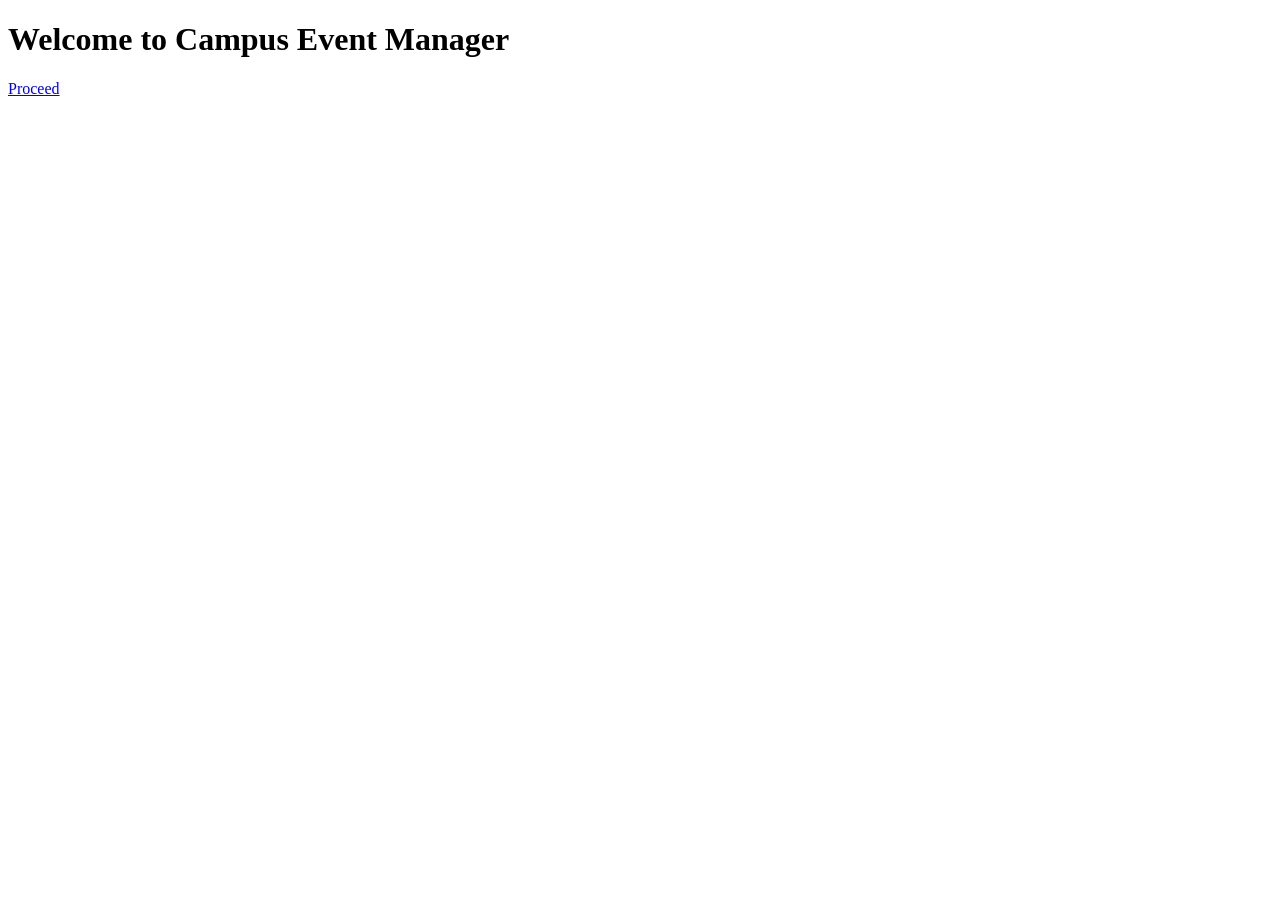
<file: week4_integration/demo progress/index.html>
<!DOCTYPE html>
<html>
<head>
    <meta charset="UTF-8">
    <meta name="viewport" content="width=device-width, initial-scale=1.0">
    <title>Campus Event Manager</title>
</head>
<body>
    <div class="redirect">
        <h1>Welcome to Campus Event Manager</h1>
        <p><a href="src/Main_menu/Register_Page.php">Proceed</a></p>
    </div>
</body>
</html>
</file>
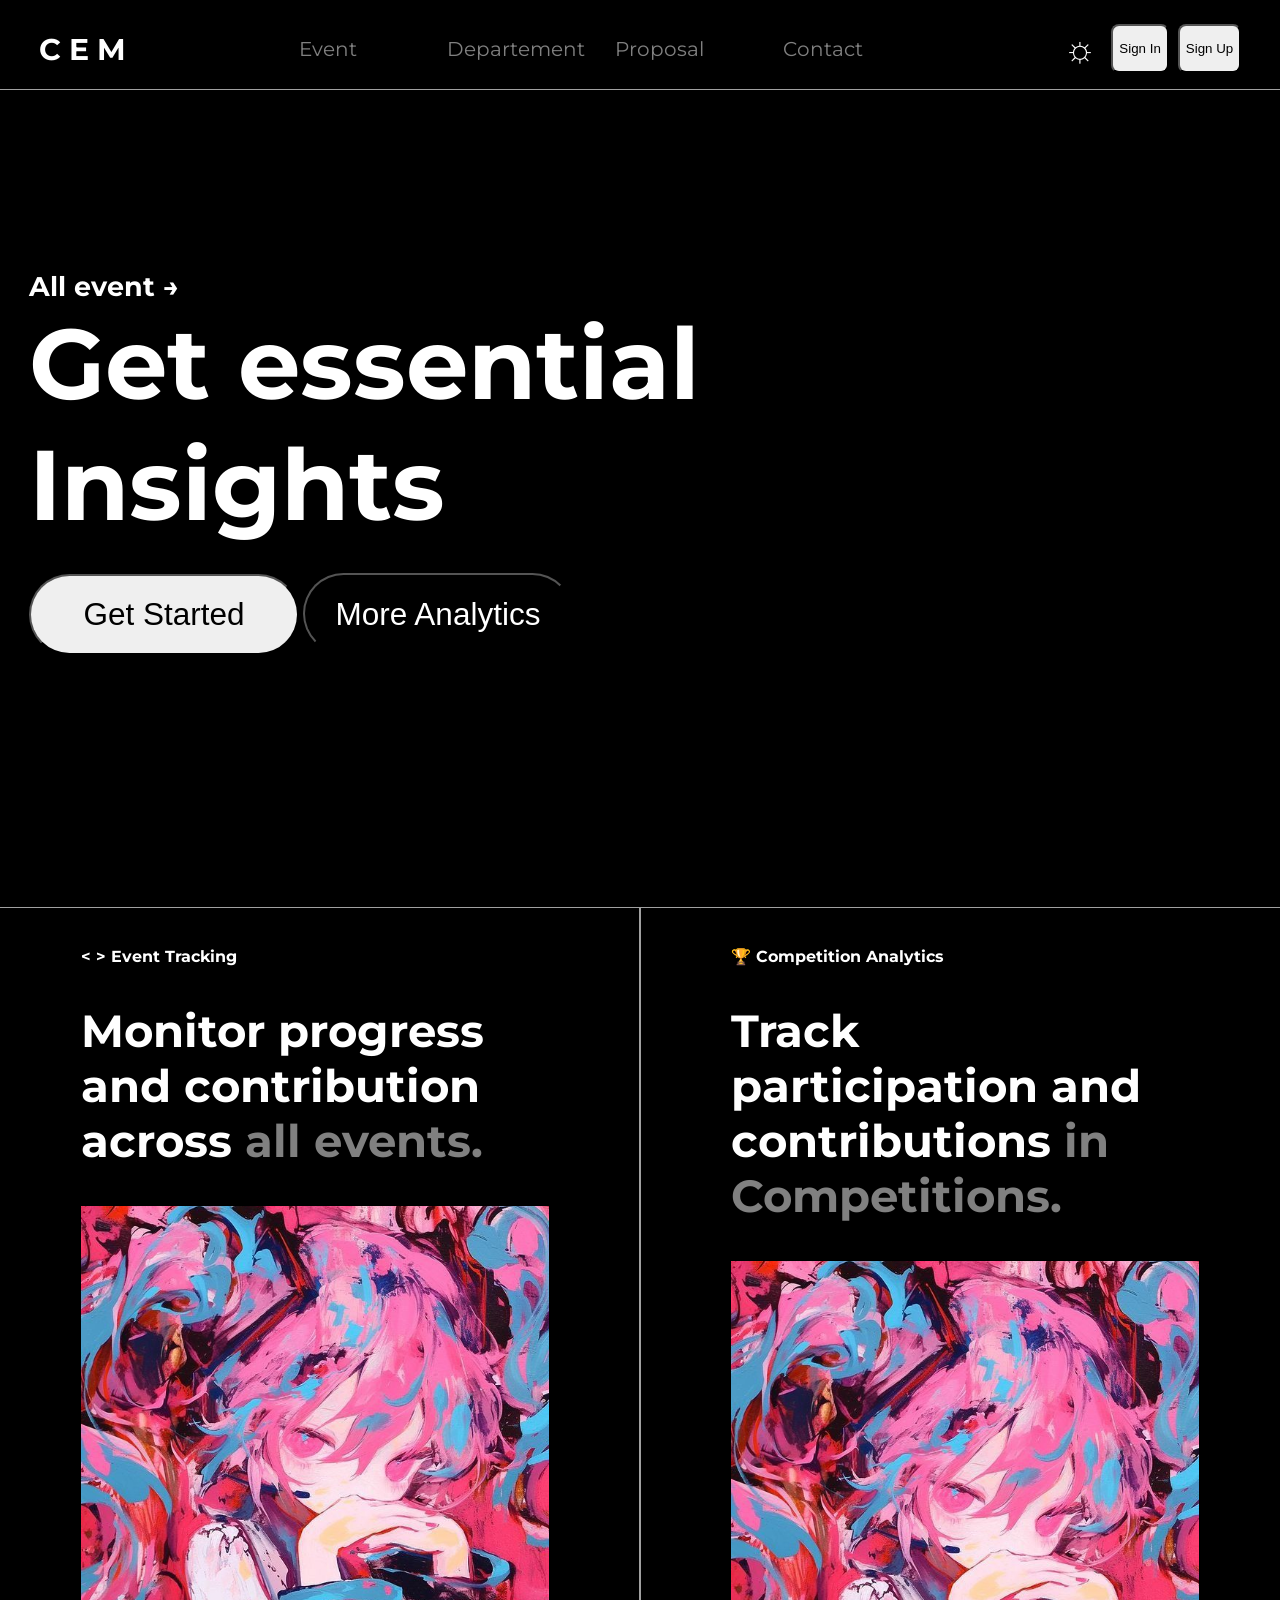
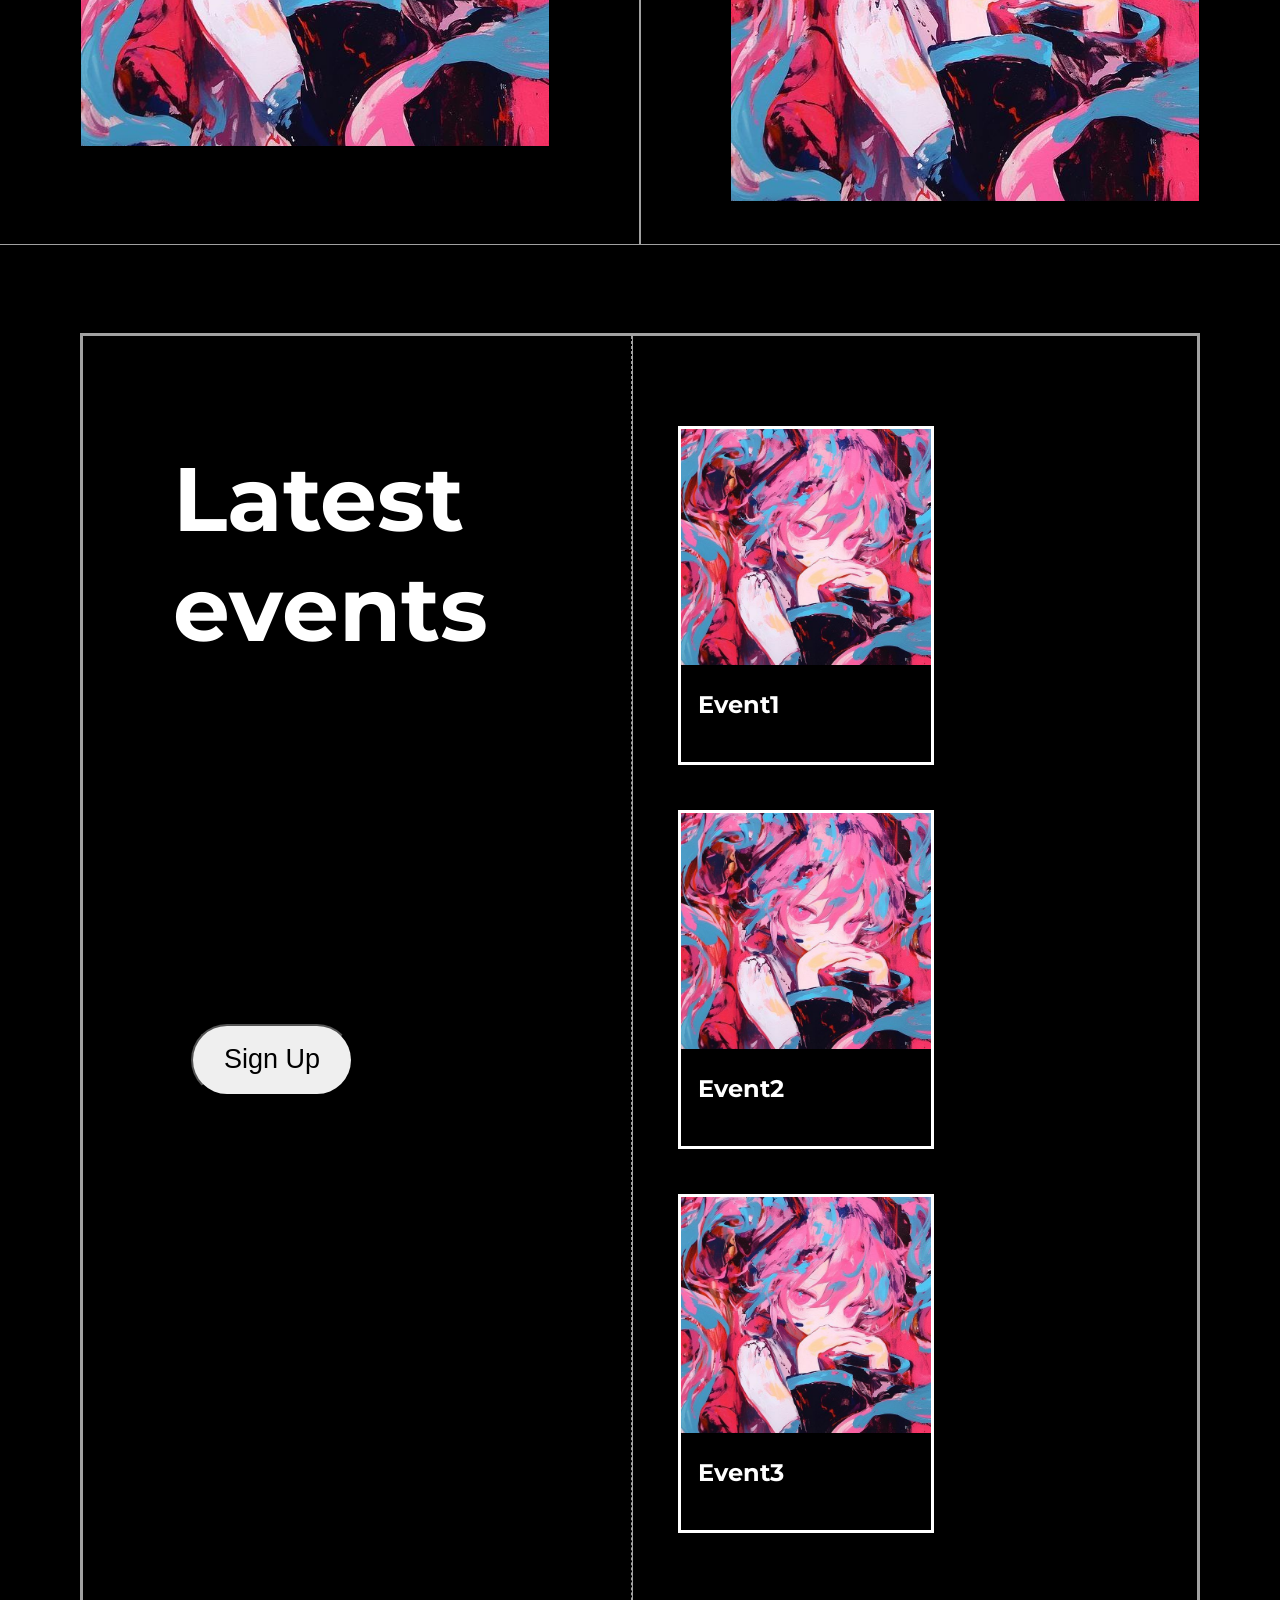
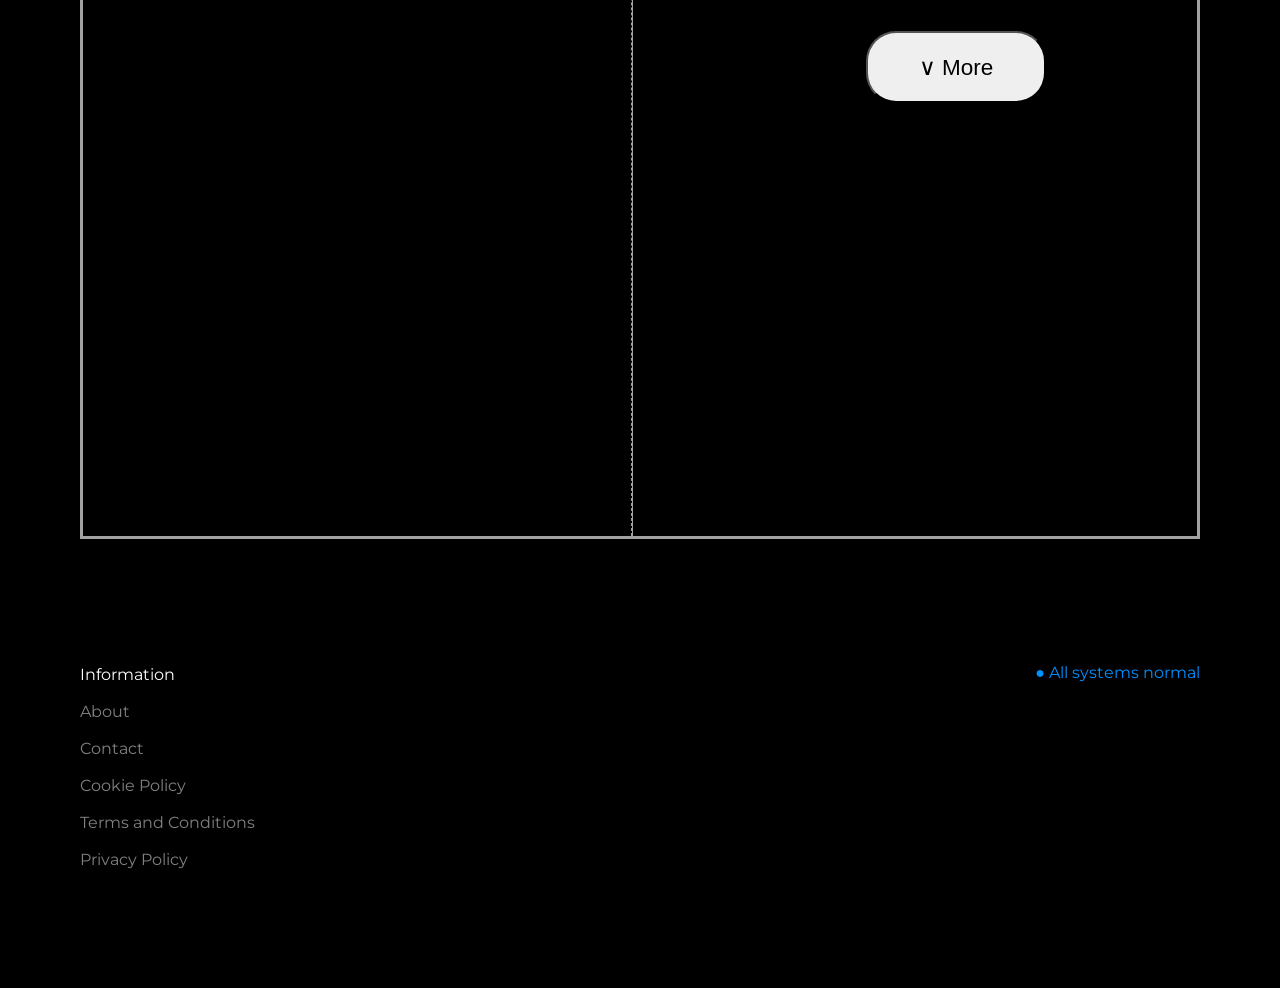
<file: week4_integration/demo progress/inqueue/cem/index.html>
<!DOCTYPE html>
<html>
    <head>
        <title>OTI</title>
        <link rel="stylesheet" href="style.css">
        <link href='https://fonts.googleapis.com/css?family=Montserrat' rel='stylesheet'>
        <script src="script.js" defer></script>
        <meta name="viewport" content="width=device-width, initial-scale=1.0">
    </head>
    <header>
        <div class="leftNav">
            <h2>C E M</h2>
            <ul><li>&#9776 Menu</li>
                <li class="show"><a href="">Event</a></li>
                <li class="show"><a href="">Departement</a></li>
                <li class="show"><a href="form.php">Proposal</a></li>
                <li class="show"><a href="">Contact</a></li>
            </ul>
        </div>
        <div class="rightNav">
            <button id="light">&#9788</button>
            <button><a href=""></a>Sign In</button>
            <button><a href=""></a>Sign Up</button>
        </div>
    </header>
    <main>
        <section class="heading">
            <h4>All event &#8594</h4>
            <h1>Get essential Insights </h1>
            <div>
                <button>Get Started</button>
                <button><a href="#analisis" id="moreAnalytics">More Analytics</a></button>
            </div>
        </section>
        <section class="analytics" id="analisis_0">
            <div>
                <div>
                    <h4>< > Event Tracking</h4>
                    <h1>Monitor progress and contribution  across <span>all events.</span></h1>
                </div>
                <img src="zzz.jpg" alt="bebas">
            </div>
            <div>
                <div>
                    <h4>&#127942 Competition Analytics</h4>
                    <h1>Track participation and contributions <span>in Competitions.</span></h1>
                </div>
                <img src="zzz.jpg" alt="bebas">
            </div>
        </section>
        <section class="projects">
            <article>
                <h1>Latest events</h1>
                <div class="callback">
                    <button>Sign Up</button>
                </div>
            </article>

            <aside>
                <div  id="winnings">
                    <div>
                        <img src="zzz.jpg" alt="bebas">
                        <h2>Event1</h2>
                    </div>
                    <div>
                        <img src="zzz.jpg" alt="bebas">
                        <h2>Event2</h2>
                    </div>
                    <div>
                        <img src="zzz.jpg" alt="bebas">
                        <h2>Event3</h2>
                    </div>
                    <div>
                        <img src="zzz.jpg" alt="bebas">
                        <h2>Event4</h2>
                    </div>
                    <div>
                        <img src="zzz.jpg" alt="bebas">
                        <h2>Event5</h2>
                    </div>
                    <div class="emptyWin"></div>
                </div>
                <button id="morewin">&#8744 More</button>
            </aside>             
        </section>
        
        
    </main>
    <footer>
        <div>
            <ul>
                <li>Information</li>
                <li><a href="">About</a></li>
                <li><a href="">Contact</a></li>
                <li><a href="">Cookie Policy</a></li>
                <li><a href="">Terms and Conditions</a></li>
                <li><a href="">Privacy Policy</a></li>
            </ul>
            <p>&#9679 All systems normal</p>
        </div>
    </footer>
</html>
</file>
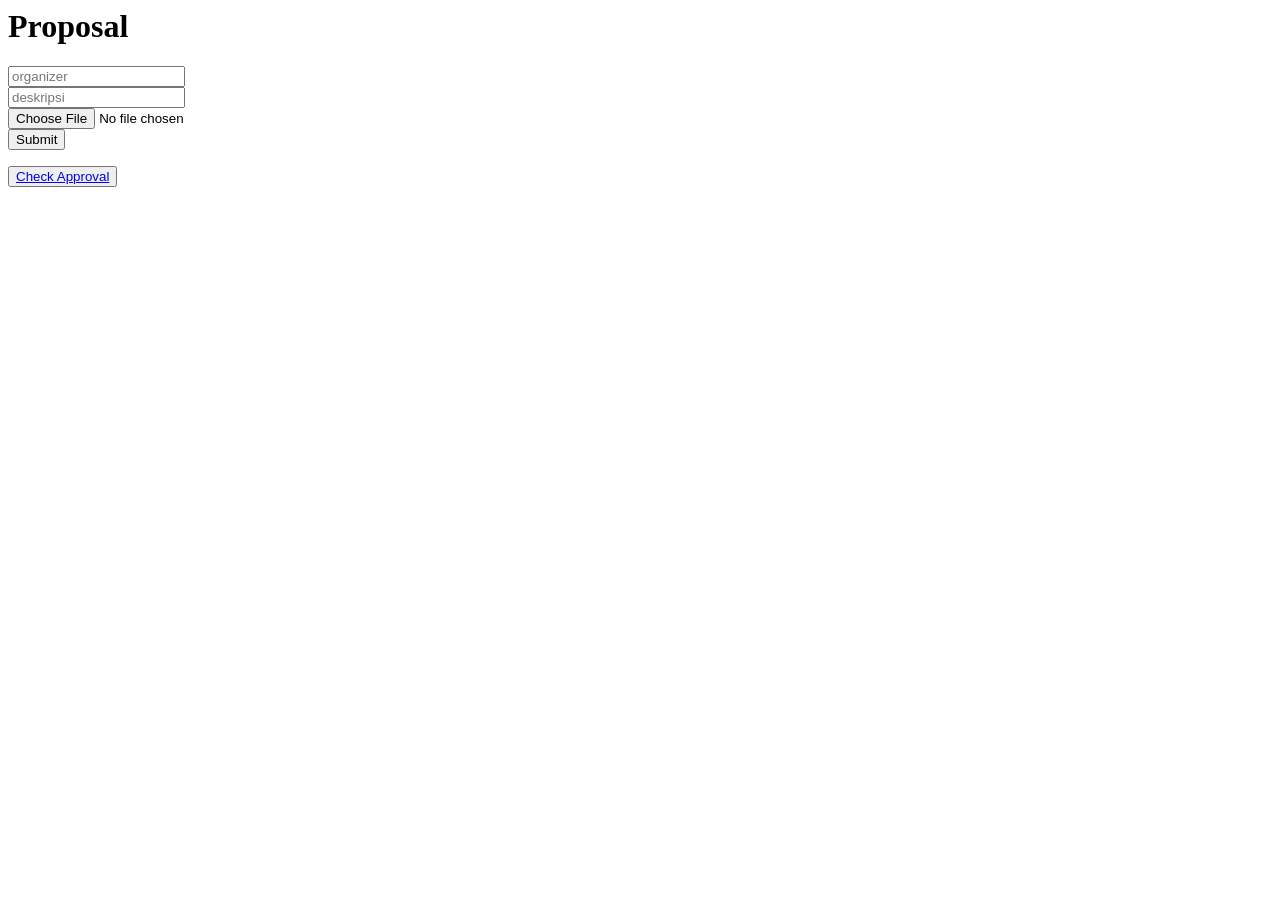
<file: week4_integration/demo progress/inqueue/cem/form.html>
<html lang="en">
<head>
    <meta charset="UTF-8">
    <meta name="viewport" content="width=device-width, initial-scale=1.0">
    <title>Proposal</title>
</head>
<body>
    <div>
        
        <form action="connect.php" method="post" enctype="multipart/form-data" style="width: 150px;">
            <h1>Proposal</h1>

            <div style="width: 150px;">
                <input type="text" required name="organizer" placeholder="organizer">
                <input type="text" required name="proposal" placeholder="deskripsi">
            </div>            
            <input type="file" required name="file" accept=".pdf">
            <button type="submit">Submit</button>
        </form>
    </div>
    <div>
        <button><a href="approval.php">Check Approval</a></button>
    </div>
</body>
</html>
</file>
<file: week4_integration/demo progress/inqueue/cem/style.css>
html {
        background: var(--main-bg-color);
        font-family: 'Montserrat';
        margin: 0 -2vh 0 -2vh;
        padding: 0;
        overflow-x: hidden ;
        scroll-behavior: smooth;
}

:root {
    --main-bg-color: black;
    --opposite-color: white;
}


main {
    color: var(--opposite-color);
}

span {
    color: grey !important;
}

@keyframes slide {
    0% {
        filter: blur(8px);
        transform: translateX(-100%);
        opacity: 0;
    }
    100%{
        transform: translateX(0);
        filter: blur(0);
    }
}

button:hover {
    cursor: pointer;
    border-style: solid;
    border-width: 1px;
    border-color: skyblue;
    scroll-behavior: smooth;
}

a:hover {
    color: var(--opposite-color);
}

header > div > ul{
    list-style: none;
    z-index: 1;
}

.show {
    opacity: 0;
}

header > .leftNav > ul > li > a{
    text-decoration: none;
    color: grey;
}

header{
    color: var(--opposite-color);    
    display: flex;
    justify-content: space-around;
    border-width: 0 0 1px 0;
    border-style: solid;
    border-color: #a1a1a1;
}

header > div{
    display: flex;
    align-items: center;
}

header > .rightNav {
    justify-content: flex-end;

}


#light{
    color: var(--opposite-color);
    background-color: var(--main-bg-color);
    border-style: none;
}

main .heading {
    animation: slide  1.5s ease-in-out 0.1s 1 normal backwards; 
}

.heading > div > :nth-child(2){
    background-color: var(--main-bg-color); 
}

.analytics > div{
    width: 50%;
    height: 100%;
    display: flex;
    flex-direction: column;
    align-items: center;
    padding: 2vh 10vh 2vh 10vh;
    border-width: 1px;
    border-style: solid;
    border-color: #a1a1a1;
}

.analytics img {
    object-fit: cover;
}

.projects > article > #more {
    margin-top: -1vh;
    font-size: 3.5vh;
    width: 15vh;
    text-decoration: underline;
    cursor: pointer;
}


.projects {
    display: flex;
    flex-wrap: wrap;
    flex-direction: column;
    height: 200vh;
    border-style: solid;
    border-color: #a1a1a1;
    margin: 14vh 10vh 2vh 10vh;

}

.projects > article {
    border-style: dashed;
    border-width: 0 0.5px 0 0;
    border-color: #a1a1a1;
    width: 33%;
    height: 196vh;
    padding: 2vh 10vh 2vh 10vh;
}

.projects > aside > div > div {
    border-style: solid;
    z-index: 1;
    background-color: var(--main-bg-color);
    transition-duration:0.3s;
    
}

.projects > aside > div > .emptyWin{
    opacity: 0;
    
}


.collapse_2{
    overflow: visible !important;
}

footer {
    width: auto;
}

.heading a{
    color: var(--opposite-color);
    display: block;
    text-decoration: none;   
}   

.projects > aside > div > div > img {
    width: 100%;
    height: 75%;
    object-fit: cover;
}

.projects > aside > div > div:hover {
    rotate: 1deg;
    transform: scale(99%);
}

.callback > :nth-child(3){
    background-color: var(--main-bg-color);  
    color: var(--opposite-color); 
}

footer a{
    text-decoration: none;
    color: grey;
}

footer > div > ul {
    list-style: none;
    margin: 0;
    padding: 0;
}

footer > div {
    color: var(--opposite-color);
    display: flex;
    justify-content: space-between;
}

footer p {
    color: #0090FF;
}


@media (max-width: 1280px){
   
    header{
        height: 9vh;
        width: 100%;
        font-size: 2.2vh;
    }

    header > div{
        height: 100%;
    }

    header > div > ul > li{
        height: 100%;
    }

    header > .leftNav > h2{
        width: 40%;
    }

    header > .leftNav {
        width: 50%;
    }

    header > .leftNav > ul {
        display: flex;
        width: 60%;
        
    }

    header > .leftNav > ul > li:nth-child(1) {
        display: none;
    }

    header > .leftNav > ul > li{
        width: 20%;
    }

    header > .rightNav {
        width: 35%;
        gap: 1vh;
    }


    header > .leftNav > ul {
        gap: 10vh;
    }

    header > .rightNav button{
        height: 60%;   
        border-radius: 8px;
    }

    #light{
        font-size: 4vh;
    }

    main .heading {
        margin-top: 20vh;
        padding-left: 3%;
    }

    .heading > h1{
        font-size: 11vh;
        margin-top: -4vh;
        width: 60%;
    }

    .heading > h4{
        font-size: 3vh;
    }

    .heading > div {
        margin-top: -6vh;
    }

    .heading > div > button {
        height: 9vh;
        width: 30vh;
        border-radius: 45px;
        font-size: 3.5vh;
    }

    .heading a{
        line-height: 8vh;
        
    }   

    .analytics {
        margin-top:28vh;
        width: 100%;
        height: 100vh;
        display: flex;
    }

    .analytics > div{
        width: 50%;
        height: 100%;
        display: flex;
        flex-direction: column;
        align-items: center;
        padding: 2vh 10vh 2vh 10vh;
    }

    .analytics > div > div > h1 {
        font-size: 5vh;
        width: 90%;
    }

    .analytics img {
        height: 60%;
        width: 100%;
    }

    .projects {
        display: flex;
        flex-wrap: wrap;
        height: 200vh;
        margin: 14vh 10vh 2vh 10vh;

    }

    .projects > article {
        width: 33%;
        height: 196vh;
        padding: 2vh 10vh 2vh 10vh;
    }

    .projects > article > h1 {
        font-size: 10vh;
    }

    .projects > article >h2 {
        font-size: 3.5vh;
    }

    .projects > article > #more {
        margin-top: -1vh;
        font-size: 3.5vh;
        width: 15vh;
    }

    .projects > article > #listNama {
        margin-top: -2vh;
        font-size: 3vh;
        height: 13vh;
        overflow-y: hidden;
    }

    .projects > article > ul > li {
        margin-bottom: 1vh;
    }

    .collapse {
        height: 28vh !important;
    }

    #bluespan {

        color: #0090FF !important;
    }

    .projects > aside {
        border-width: 0 0 0 1px;
        border-style: solid;
        border-color: #a1a1a1;
        width: 50%;
        height: 188vh;
        display: flex;
        flex-direction: column;
        align-items: center;
        padding: 10vh 5vh 2vh 5vh;
    }

    .projects > aside > #morewin {
        margin-top: 8vh ;
        width: 20vh;
        height: 8vh;
        font-size: 2.5vh;
        border-radius: 30px;
    }

    .projects > aside > #winnings {
        height: 67%;
        overflow-y: hidden;
        display: flex;
        flex-wrap: wrap;
        gap: 5vh;
    }

    .collapse_2{
        height: 150% !important;
    }

    .projects > aside > div > div {
        width: 45%;
        height: 35vh; 
        padding-bottom: 2vh;
    }

    .projects > aside > div > div > h2 {
        font-size: 2.7vh;
        height: 25%;
        margin-left: 7%;
        margin-top: 8%;
        
    }

    .callback {
        width: 100vh;
        margin-top: 30vh;
        padding: 10vh 5vh 2vh 2vh;
    }

    .callback > h1 {
        font-size: 4vh;
    }

    .callback > button {
        height: 8vh;
        width: 18vh;
        border-radius: 40px;
        font-size: 3vh;
    }

    footer {
        height: 35vh;
        padding: 10vh 10vh 2vh 10vh;
    }

    footer > div > ul > li {
        margin-top: 2vh;
    }

   
}

@media (max-width: 1100px){
   
    header{
        height: 6vh;
        width: 100%;
        font-size: 2vh;
        padding:0 0 2vh 0;
        margin-right: -5%;
    }

    header > div{
        height: 100%;
    }

    header > div > ul > li{
        height: 100%;

    }

    header > .leftNav > h2{
        width: 80%;
        font-size: 2.4vh;
    }

    header > .leftNav {
        width: 60%;
        justify-content: flex-start;
    }

    header > .leftNav > ul {
        width: 75%;
    }

    header > .leftNav > ul > li{
        width: 225%;
    }

    header > .rightNav {
        width: 25%;
        gap: 1vh;
    }

    header > .rightNav button{
        height: 90%;   
        border-radius: 8px;
    }


    header > .leftNav > ul {
        gap: 10vh;
    }

    .heading > h1{
        font-size: 6vh;
        margin-top: -4vh;
        width: 60%;
    }

    .heading > h4{
        font-size: 3vh;
    }

    .heading > div {
        margin-top: 1vh;
    }

    .heading > div > button {
        height: 7vh;
        width: 24vh;
        border-radius: 45px;
        font-size: 3vh;
    }

    .heading a{
        line-height: 4vh;
    }   
    .analytics {
        margin-top:22vh;
        width: 100%;
        height: 100vh;
        display: flex;
    }


    .analytics > div > div > h1 {
        font-size: 4vh;
        width: 90%;
    }

    .projects {
        display: flex;
        flex-wrap: wrap;
        flex-direction: column;
        height: 150vh;
        margin: 7vh 5vh 1vh 5vh;

    }

    .projects > article {
        width: 33%;
        height: 145vh;
        padding: 2vh 10vh 2vh 10vh;
    }

    .projects > article > h1 {
        font-size: 6vh;
    }

    .projects > article >h2 {
        font-size: 3.5vh;
    }

    .projects > article > #more {
        margin-top: -1vh;
        font-size: 3.5vh;
        width: 15vh;
    }

    .projects > article > #listNama {
        margin-top: -2vh;
        font-size: 3vh;
        height: 13vh;
        overflow-y: hidden;
    }

    .projects > article > ul > li {
        margin-bottom: 1vh;
    }


    .projects > aside {
        border-width: 0 0 0 1px;
        border-style: solid;
        border-color: #a1a1a1;
        width: 51%;
        height: 138vh;
        display: flex;
        flex-direction: column;
        align-items: center;
    }

    .projects > aside > #morewin {
        margin-top: 8vh ;
        width: 15vh;
        height: 8vh;
        font-size: 2vh;
        border-radius: 30px;
    }

    .projects > aside > #winnings {
        height: 44%;
        overflow-y: hidden;
        display: flex;
        flex-wrap: wrap;
        gap: 5vh;
    }

    .projects > aside > div > div {
        width: 40%;
        height: 25vh; 
        padding-bottom: 2vh;
    }

    .projects > aside > div > div > h2 {
        font-size: 2vh;
        height: 25%;
        margin-left: 7%;
        margin-top: 8%;
        
    }

    .callback {
        width: 100vh;
        margin-top: 30vh;
        padding: 10vh 5vh 2vh 2vh;
    }

    .callback > h1 {
        font-size: 4vh;
    }

    .callback > button {
        height: 8vh;
        width: 18vh;
        border-radius: 40px;
        font-size: 3vh;
    }
   
}

@media (max-width: 840px){

    header{
        height:7vh;
        width: 100%;
        font-size: 2.2vh;
    }

    header > .leftNav {
        width: 45%;
        justify-content:flex-start;
    }

    header > div{
        height: 100%;
    }

    header > div > ul > li{
        height: 100%;
    }

    header > .leftNav > h2{
        width: 35%;
    }

    header > .leftNav > ul {
        display: flex;
        width: 40%;
    }
    header > .leftNav {
        width: 50%;
        margin-left: 5vh;

    }

    header > .leftNav > ul {
        width: 20%;
        flex-direction: baris;
    }

    header > .leftNav > ul > li{
        width: 40%;
    }

    

    header > .rightNav {
        padding-right: 7vh;
        width: 33%;
        gap: 1vh;
    }


    header > .rightNav button{
        height: 70%;   
        border-radius: 8px;
        font-size: 2vh;
    }

    .heading {
        margin-top: 15vh;
        padding-left: 3%;
    }

    .heading > h1{
        font-size: 7vh;
        margin-top: -4vh;
        width: 70%;
    }

    .heading > h4{
        font-size: 3vh;
    }

    .heading > div {
        margin-top: -4vh;
    }

    .heading > div > button {
        height: 7vh;
        width: 20vh;
        border-radius: 45px;
        font-size: 2.5vh;
    }

    .heading a{
        line-height: 5vh;
        
    }   

    .analytics {
        margin-top:20vh;
        width: 100%;
        height:70vh;
        display: flex;
    }

    .analytics > div{
        width: 50%;
        height: 100%;
        display: flex;
        flex-direction: column;
        align-items: center;
        padding: 2vh 10vh 2vh 10vh;
    }

    .analytics > div > div > h1 {
        font-size: 3vh;
        width: 90%;
    }


    .projects {
        display: flex;
        flex-wrap: wrap;
        flex-direction: column;
        height: 100vh;
        margin: 7vh 5vh 1vh 5vh;

    }

    .projects > article {
        width: 50%;
        height: 100vh;
        padding: 2vh 10vh 2vh 10vh;
    }


    .projects > aside {
        width: 32%;
        height: 85%;
        display: flex;
        flex-direction: column;
        padding: 10vh 10vh 2vh 0;
    }

    .projects > aside > #winnings {
        height: 100%;
        overflow-y: hidden;
        display: flex;
        flex-wrap: wrap;
        justify-content: center;
        gap: 4vh;
    }

    .projects > aside > div > div {
        width: 70%;
        height: 30vh; 
        padding-bottom: 2vh;
    }

    .callback {
        width: 100%;
        margin-top: -5vh;
 
    }

    .callback > h1 {
        font-size: 3vh;
    }

    .callback > button {
        height: 6vh;
        width: 15vh;
        border-radius: 40px;
        font-size: 3vh;
    }
    footer {
        height: 30vh;
        padding: 10vh 10vh 2vh 10vh;
        font-size: 2vh;
    }

    footer > div > ul > li {
        margin-top: 1vh;
        
    }

   
}

@media (max-width: 680px){

    header > .leftNav {
        width: 50%;
        margin-left: 1vh;

    }

    header > .leftNav > h2{
        width: 46%;
        font-size: 2.5vh;
    }

    header > .leftNav > ul {
        display: flex;
        flex-direction: column;
        width: 40%;
        height: auto;
        gap: 0;
        margin: 21vh 0 0 -3vh;
    }


    header > .leftNav > ul > li{
        background-color: #a1a1a1;
        color: black;
        padding: 1.1vh 1.4vh 1.1vh 1.4vh;
        display: initial;
    }

    header > .leftNav > ul > li:nth-child(1) {
        display: initial;
    }


    header a{
        color: var(--main-bg-color);
    }

    header > .rightNav{
        margin-right: -3vh;
    }

    .analytics {
        margin-top:20vh;
        width: 100%;
        height: 70vh;
        display: flex;
    }
    .analytics > div > div > h4 {
        font-size: 2vh;
        width: 90%;
    }

    .analytics > div > div > h1 {
        font-size: 3vh;
        width: 100%;
    }

    .analytics > div{
        width: 50%;
        height: 100%;
        display: flex;
        flex-direction: column;
        padding: 0 3vh 1vh 3vh;
    }

    .projects {
        display: flex;
        flex-wrap: wrap;
        height: 100vh;
        margin: 14vh 5vh 2vh 5vh;
    }

    .projects > article {
        width: 55%;
        height: 95vh;
        padding: 2vh 5vh 2vh 5vh;
    }

    .projects > article > h1 {
        font-size: 4vh;
    }

    .projects > article >h2 {
        font-size: 3vh;
    }

    .projects > article > #more {
        margin-top: -1vh;
        font-size: 3vh;
        width: 15vh;
    }

    .projects > article > #listNama {
        margin-top: -2vh;
        font-size: 2vh;
        height: 13vh;
        overflow-y: hidden;
    }

    .projects > aside {
        padding: 5vh 2vh  2vh 0vh ;
    }

    .projects > article > ul > li {
        margin-bottom: 1vh;
    }        

    .projects > aside > div > div {
        width: 85%;
        height: 30%; 
        padding-bottom: 2vh;
    }

    .projects > aside > div > div > h2 {
        font-size: 2vh;
        height: 25%;
        margin-left: 7%;
        margin-top: 8%;
        
    }

    .callback {
        margin-top: 10vh;
    }

    .callback > h1 {
        font-size: 3vh;
    }

    .callback > button {
        height:7vh;
        width: 16vh;
        border-radius: 40px;
        font-size: 3vh;
    }
}

@media (max-width: 550px){

    header > .leftNav > ul > li {
        width: 70%;
    }

    header > .leftNav > h2 {
        width: 70%;
    }

    header > .rightNav{
        padding-right: 4vh ;
    }

    main .heading {
        margin-top: 8vh;
        padding-left: 3%;
    }

    .heading > h1{
        font-size: 5vh;
        margin-top: -4vh;
        width: 70%;
    }

    .heading > h4{
        font-size: 3vh;
    }

    .heading > div > button {
        height: 5vh;
        width: 16vh;
        border-radius: 45px;
        font-size: 1.7vh;
    }

    .heading a{
        line-height: 2vh;
    }   

    .analytics {
        margin-top:10vh;
        width: 100%;
        height: 65vh;
        display: flex;
    }
    .analytics > div > div > h4 {
        font-size: 1.6vh;
        width: 90%;
    }

    .analytics > div > div > h1 {
        font-size: 2vh;
        width: 100%;
    }

    .analytics > div{
        width: 50%;
        height: 100%;
        display: flex;
        flex-direction: column;
        align-items: center;
        padding: 0 3vh 0 3vh;
    }

    .projects {
        display: flex;
        flex-wrap: wrap;
        height: 85vh;
        margin: 14vh 5vh 2vh 5vh;
    }

    .projects > article {
        width: 33%;
        height: 76vh;
        padding: 2vh 5vh 2vh 5vh;
    }

    .projects > article > h1 {
        font-size: 3vh;
    }

    .projects > article >h2 {
        font-size: 2.2vh;
    }

    .projects > article > #more {
        margin-top: -1vh;
        font-size: 2.1vh;
        width: 15vh;
    }

    .projects > article > #listNama {
        margin-top: -2vh;
        font-size: 1.8vh;
        height: 11vh;
        overflow-y: hidden;
    }

    .projects > article > ul > li {
        margin-bottom: 1vh;
    }

    .projects > aside {
        border-width: 0 0 0 1px;
        border-style: solid;
        border-color: #a1a1a1;
        width: 50%;
        height:80vh;
        display: flex;
        flex-direction: column;
        align-items: center;
        padding: 3vh 2vh 2vh 2vh;
    }

    .projects > aside > #winnings {
        margin-top: 5vh;
        height: 40%;
        width: 100%;
        overflow-x: scroll;
        display: flex;
        flex-wrap: wrap;
        gap: 5vh;
    }

    .projects > aside > div > div {
        width: 40%;
        height:60%; 
        padding-bottom: 2vh;
        margin-bottom: 6vh;
    }

    .projects > aside > div > div > h2 {
        font-size: 1.6vh;
        height: 25%;
        margin-left: 7%;
        margin-top: 8%;
        
    }

    .callback {
        width: 50vh;
        margin-top: 10vh;
        padding: 4vh 5vh 1vh 1.4vh;
    }

    .callback > h1 {
        font-size: 2.2vh;
    }

    .callback > button {
        height:4.4vh;
        width: 12vh;
        border-radius: 40px;
        font-size: 2.2vh;
    }
}

@media (max-width: 425px){

    header > .rightNav button{
        height: 60%;
        width: 90%;   
        border-radius: 8px;
        font-size: 1.4vh;
    }

    header > .leftNav > h2 {
        font-size: 2vh;
        width: 80%;
    }

    header > .leftNav > ul > li {
        font-size: 1.3vh;
        margin-top: 2vh;
    }

    .projects {
        display: flex;
        flex-wrap: wrap;
        height: 85vh;
        margin: 14vh 5vh 2vh 5vh;
    }

    .projects > article {
        width: 45%;
        height: 76vh;
        padding: 2vh 5vh 2vh 5vh;
    }

    .projects > article > h1 {
        font-size: 3vh;
    }

    .projects > article >h2 {
        font-size: 2.2vh;
    }

    .projects > article > #more {
        margin-top: -1vh;
        font-size: 2.1vh;
        width: 15vh;
    }

    .projects > article > #listNama {
        margin-top: -1vh;
        font-size: 1.4vh;
        height: 8vh;
        overflow-y: hidden;
    }

    .collapse {
        height: 18vh !important;
    }

    .projects > article > ul > li {
        margin-bottom: 1vh;
    }

    .projects > aside {
        border-width: 0 0 0 1px;
        border-style: solid;
        border-color: #a1a1a1;
        width: 40%;
        height:80vh;
        display: flex;
        flex-direction: column;
        align-items: center;
        padding: 0;
      
    }

    .projects > aside > #winnings {
        margin-top: 5vh;
        height: 54%;
        width: 100%;
        overflow-x: scroll;
        display: flex;
        flex-wrap: wrap;
        gap: -5vh;
    }

    .projects > aside > div > div {
        width: 60%;
        height:30%; 
        padding-bottom: 2vh;
    }

    .projects > aside > div > div > h2 {
        font-size: 1.6vh;
        height: 25%;
        margin-left: 7%;
        margin-top: 8%;
        
    }

    .callback{
        margin-top: 25vh;
    }

    footer {
        height: 35vh;
        justify-content: space-between;
        font-size: 1.4vh;
   
    }

    footer > div > ul > li {
        margin-top: 2vh;
    }
}

@media (max-width: 360px){
    
    .analytics {
        margin-top:10vh;
        width: 100%;
        height: 40vh;
        display: flex;
    }

    .analytics > div{
        width: 50%;
        height: 100%;
        display: flex;
        flex-direction: column;
        align-items: center;
        padding: 1vh 3vh 1vh 3vh;
    }

    .analytics > div > div > h1 {
        font-size: 1.3vh;
        width: 90%;
    }

    .projects {
        display: flex;
        flex-wrap: wrap;
        height: 60vh;
    }

    .projects > article {
        width: 60%;
        height: 60vh;
        padding: 1vh 0 0 2vh;
    }

    .projects > article > h1 {
        font-size: 2vh;
    }

    .projects > article >h2 {
        font-size: 1.5vh;
    }

    .projects > article > #more {
        margin-top: -1vh;
        font-size: 1.5vh;
        width: 15vh;
    }

    .projects > article > #listNama {
        margin-top: 1vh;
        font-size: 1vh;
        height: 6vh;
        overflow-y: hidden;
    }

    .projects > article > ul > li {
        margin-bottom: 1vh;
    }

    .projects > aside {
        border-width: 0 0 0 1px;
        border-style: solid;
        border-color: #a1a1a1;
        width: 35%;
        height: 40vh;
        display: flex;
        flex-direction: column;
        align-items: center;
        padding: 0;
    }

    .projects > aside > #morewin {
        margin-top: 4vh ;
        width: 10vh;
        height: 4vh;
        font-size: 1.2vh;
        border-radius: 30px;
    }

    .projects > aside > #winnings {
        height: 85%;
        overflow-y: hidden;
        display: flex;
        flex-wrap: wrap;
        gap: 0;
    }

    .projects > aside > div > div {
        width: 65%;
        height: 8vh; 
        padding-bottom: 2vh;
    }

    .projects > aside > div > div > h2 {
        font-size: 0.8vh;
        height: 25%;
        margin-left: 7%;
        margin-top: 8%;
        
    }

    .callback {
        width: 100%;
        margin-top: 10vh;
        padding: 0 ;
    }

    .callback > h1 {
        font-size: 2vh;
    }

    .callback > button {
        height: 4vh;
        width: 8vh;
        border-radius: 10px;
        font-size: 1vh;
    }
}
</file>
